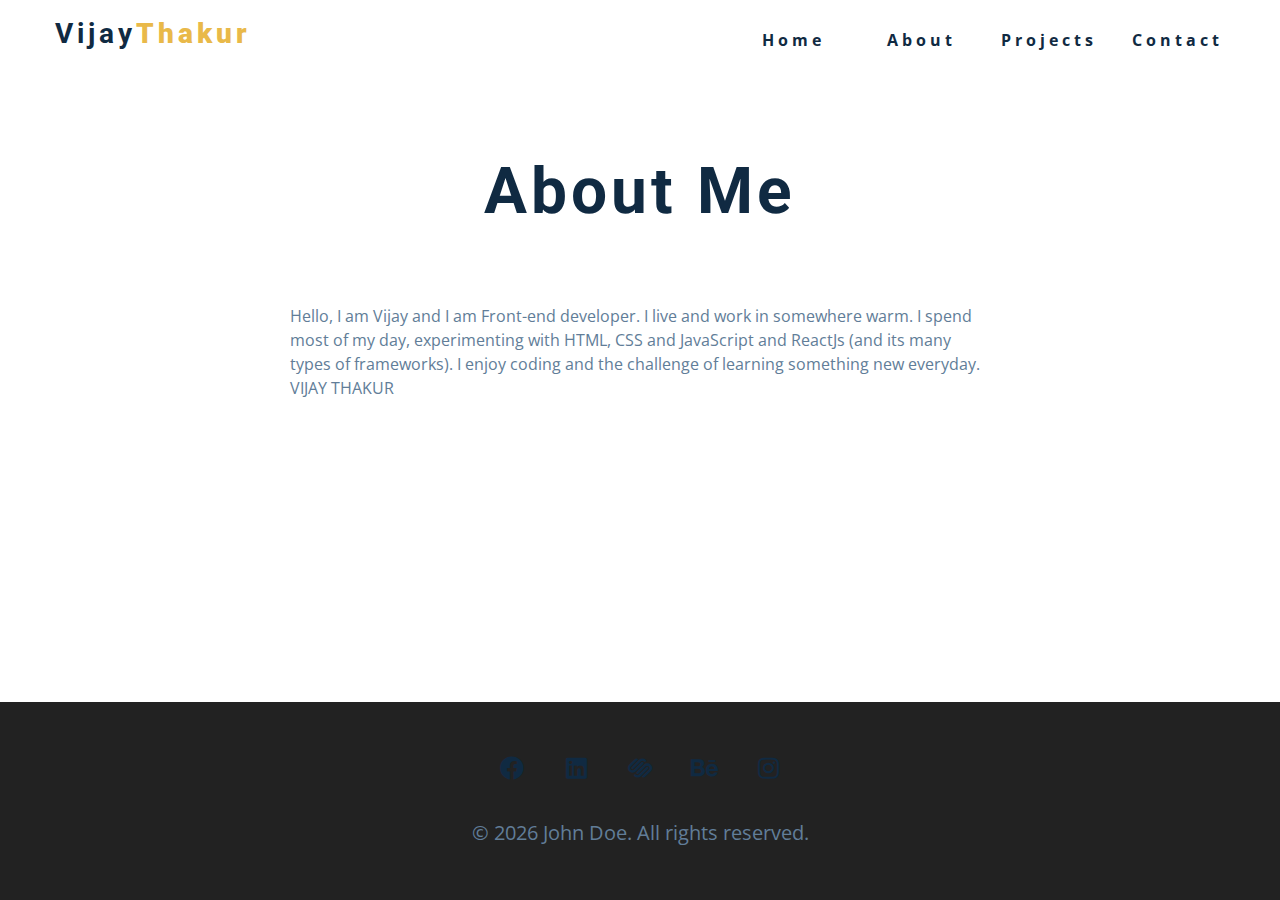
<file: about.html>
<!DOCTYPE html>
<html lang="en">

<head>
    <meta charset="UTF-8" />
    <meta name="viewport" content="width=device-width, initial-scale=1.0" />
    <title>Vijay || Home</title>
    <link rel="stylesheet" href="./fontawesome-free-5.12.1-web/css/all.min.css" />
    <!-- css -->
    <link rel="stylesheet" href="./css/styles.css" />
</head>

<body>
    <!-- navbar -->
    <nav class="nav" id="nav">
        <div class="nav-center">
            <!-- nav header -->
            <div class="nav-header">
                <h3>Vijay<strong style="color:#E9b949">Thakur</strong></h3>
                <button class="nav-btn" id="nav-btn">
            <i class="fas fa-bars"></i>
          </button>
            </div>
            <!-- nav links -->
            <ul class="nav-links">
                <li><a href="index.html">home</a></li>
                <li><a href="about.html">about</a></li>
                <li><a href="projects.html">projects</a></li>
                <li><a href="contact.html">contact</a></li>
            </ul>
        </div>
    </nav>
    <!-- end of navbar -->
    <!-- sidebar -->
    <aside class="sidebar" id="sidebar">
        <div>
            <button id="close-btn" class="close-btn">
          <i class="fas fa-times"></i>
        </button>
            <ul class="sidebar-links">
                <li><a href="index.html">home</a></li>
                <li><a href="about.html">about</a></li>
                <li><a href="projects.html">projects</a></li>
                <li><a href="contact.html">contact</a></li>
            </ul>
            <ul class="social-icons">
                <!-- single item -->
                <li>
                    <a href="https://www.twitter.com" class="social-icon">
                        <i class="fab fa-facebook"></i>
                    </a>
                </li>
                <!-- end of single item -->
                <!-- single item -->
                <li>
                    <a href="https://www.twitter.com" class="social-icon">
                        <i class="fab fa-linkedin"></i>
                    </a>
                </li>
                <!-- end of single item -->
                <!-- single item -->
                <li>
                    <a href="https://www.twitter.com" class="social-icon">
                        <i class="fab fa-squarespace"></i>
                    </a>
                </li>
                <!-- end of single item -->
                <!-- single item -->
                <li>
                    <a href="https://www.twitter.com" class="social-icon">
                        <i class="fab fa-behance"></i>
                    </a>
                </li>
                <!-- end of single item -->
                <!-- single item -->
                <li>
                    <a href="https://www.twitter.com" class="social-icon">
                        <i class="fab fa-instagram"></i>
                    </a>
                </li>
                <!-- end of single item -->
            </ul>
        </div>
    </aside>
    <!-- end of sidebar -->
    <section class="section single-page">
        <div class="section-title">
            <h1>about me</h1>
            <div class="underline"></div>
        </div>
        <div class="section-center page-info">
            <p>
                Hello, I am Vijay and I am Front-end developer. I live and work in somewhere warm. I spend most of my day, experimenting with HTML, CSS and JavaScript and ReactJs (and its many types of frameworks). I enjoy coding and the challenge of learning something
                new everyday.

                <a href="https://github.com/rukthagithub">Vijay Thakur</a
          >
        </p>
      </div>
    </section>
    <!-- footer -->
    <footer class="footer">
      <ul class="social-icons">
        <!-- single item -->
        <li>
          <a href="https://www.twitter.com" class="social-icon">
            <i class="fab fa-facebook"></i>
          </a>
                </li>
                <!-- end of single item -->
                <!-- single item -->
                <li>
                    <a href="https://www.twitter.com" class="social-icon">
                        <i class="fab fa-linkedin"></i>
                    </a>
                </li>
                <!-- end of single item -->
                <!-- single item -->
                <li>
                    <a href="https://www.twitter.com" class="social-icon">
                        <i class="fab fa-squarespace"></i>
                    </a>
                </li>
                <!-- end of single item -->
                <!-- single item -->
                <li>
                    <a href="https://www.twitter.com" class="social-icon">
                        <i class="fab fa-behance"></i>
                    </a>
                </li>
                <!-- end of single item -->
                <!-- single item -->
                <li>
                    <a href="https://www.twitter.com" class="social-icon">
                        <i class="fab fa-instagram"></i>
                    </a>
                </li>
                <!-- end of single item -->
                </ul>

                <p>&copy; <span id="date"></span> John Doe. All rights reserved.</p>
                </footer>
                <script src="./js/app.js"></script>
</body>

</html>
</file>
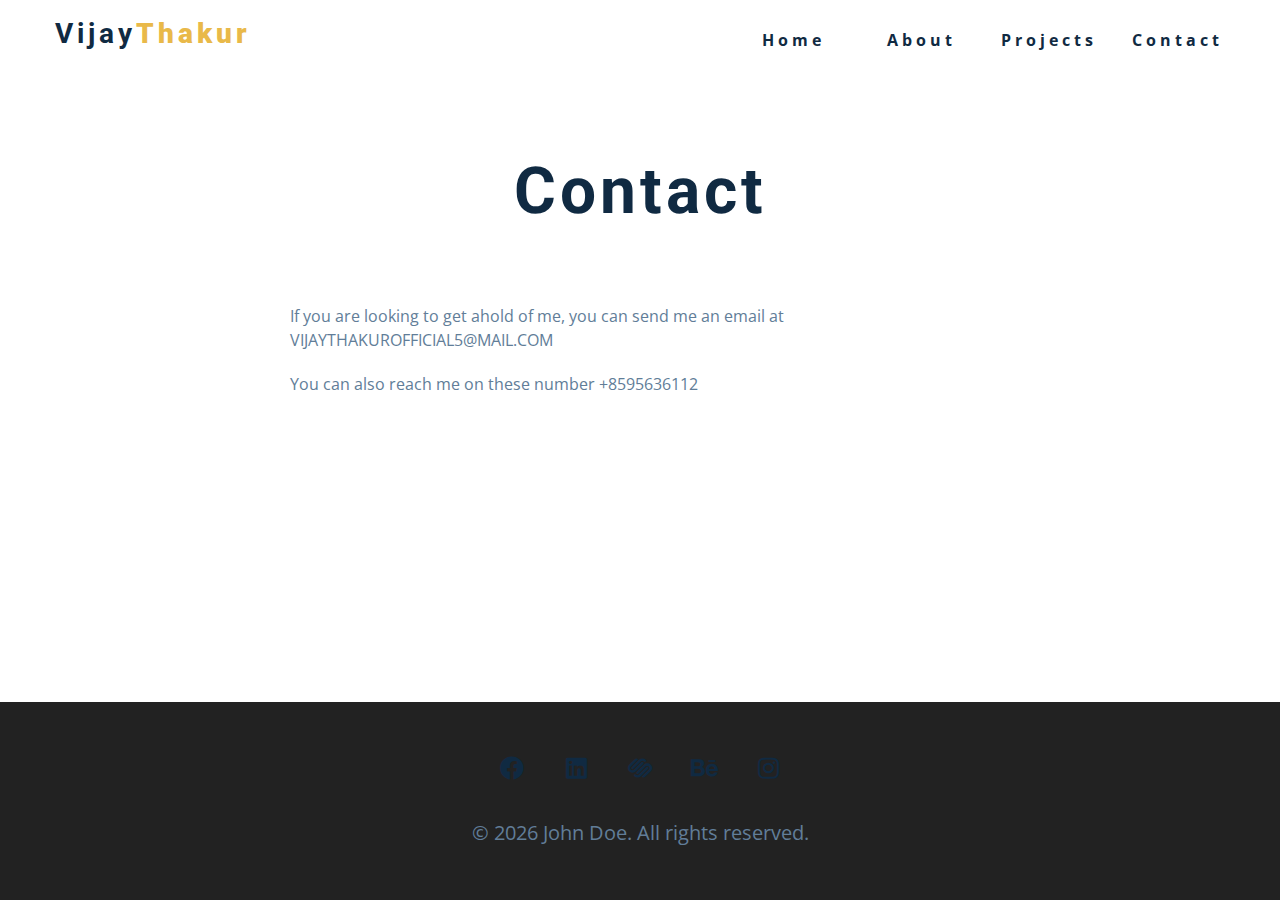
<file: contact.html>
<!DOCTYPE html>
<html lang="en">

<head>
    <meta charset="UTF-8" />
    <meta name="viewport" content="width=device-width, initial-scale=1.0" />
    <title>Vijay || Home</title>
    <link rel="stylesheet" href="./fontawesome-free-5.12.1-web/css/all.min.css" />
    <!-- css -->
    <link rel="stylesheet" href="./css/styles.css" />
</head>

<body>
    <!-- navbar -->
    <nav class="nav" id="nav">
        <div class="nav-center">
            <!-- nav header -->
            <div class="nav-header">
                <h3>Vijay<strong style="color:#E9b949">Thakur</strong></h3>
                <button class="nav-btn" id="nav-btn">
            <i class="fas fa-bars"></i>
          </button>
            </div>
            <!-- nav links -->
            <ul class="nav-links">
                <li><a href="index.html">home</a></li>
                <li><a href="about.html">about</a></li>
                <li><a href="projects.html">projects</a></li>
                <li><a href="contact.html">contact</a></li>
            </ul>
        </div>
    </nav>
    <!-- end of navbar -->
    <!-- sidebar -->
    <aside class="sidebar" id="sidebar">
        <div>
            <button id="close-btn" class="close-btn">
          <i class="fas fa-times"></i>
        </button>
            <ul class="sidebar-links">
                <li><a href="index.html">home</a></li>
                <li><a href="about.html">about</a></li>
                <li><a href="projects.html">projects</a></li>
                <li><a href="contact.html">contact</a></li>
            </ul>
            <ul class="social-icons">
                <!-- single item -->
                <li>
                    <a href="https://www.twitter.com" class="social-icon">
                        <i class="fab fa-facebook"></i>
                    </a>
                </li>
                <!-- end of single item -->
                <!-- single item -->
                <li>
                    <a href="https://www.twitter.com" class="social-icon">
                        <i class="fab fa-linkedin"></i>
                    </a>
                </li>
                <!-- end of single item -->
                <!-- single item -->
                <li>
                    <a href="https://www.twitter.com" class="social-icon">
                        <i class="fab fa-squarespace"></i>
                    </a>
                </li>
                <!-- end of single item -->
                <!-- single item -->
                <li>
                    <a href="https://www.twitter.com" class="social-icon">
                        <i class="fab fa-behance"></i>
                    </a>
                </li>
                <!-- end of single item -->
                <!-- single item -->
                <li>
                    <a href="https://www.twitter.com" class="social-icon">
                        <i class="fab fa-instagram"></i>
                    </a>
                </li>
                <!-- end of single item -->
            </ul>
        </div>
    </aside>
    <!-- end of sidebar -->
    <section class="section single-page">
        <div class="section-title">
            <h1>contact</h1>
            <div class="underline"></div>
        </div>
        <div class="page-info section-center">
            <p>
                If you are looking to get ahold of me, you can send me an email at
                <a href="vijaythakurofficial5@mail.com">vijaythakurofficial5@mail.com</a>
            </p>
            <p>
                You can also reach me on these number
                <!-- <a href="https://www.twitter.com">@your_social_media </a> -->
                <a href="tel:+8595636112">+8595636112</a></p>

            </p>
        </div>
    </section>
    <!-- footer -->
    <footer class="footer">
        <ul class="social-icons">
            <!-- single item -->
            <li>
                <a href="https://www.twitter.com" class="social-icon">
                    <i class="fab fa-facebook"></i>
                </a>
            </li>
            <!-- end of single item -->
            <!-- single item -->
            <li>
                <a href="https://www.twitter.com" class="social-icon">
                    <i class="fab fa-linkedin"></i>
                </a>
            </li>
            <!-- end of single item -->
            <!-- single item -->
            <li>
                <a href="https://www.twitter.com" class="social-icon">
                    <i class="fab fa-squarespace"></i>
                </a>
            </li>
            <!-- end of single item -->
            <!-- single item -->
            <li>
                <a href="https://www.twitter.com" class="social-icon">
                    <i class="fab fa-behance"></i>
                </a>
            </li>
            <!-- end of single item -->
            <!-- single item -->
            <li>
                <a href="https://www.twitter.com" class="social-icon">
                    <i class="fab fa-instagram"></i>
                </a>
            </li>
            <!-- end of single item -->
        </ul>

        <p>&copy; <span id="date"></span> John Doe. All rights reserved.</p>
    </footer>
    <script src="./js/app.js"></script>
</body>

</html>
</file>
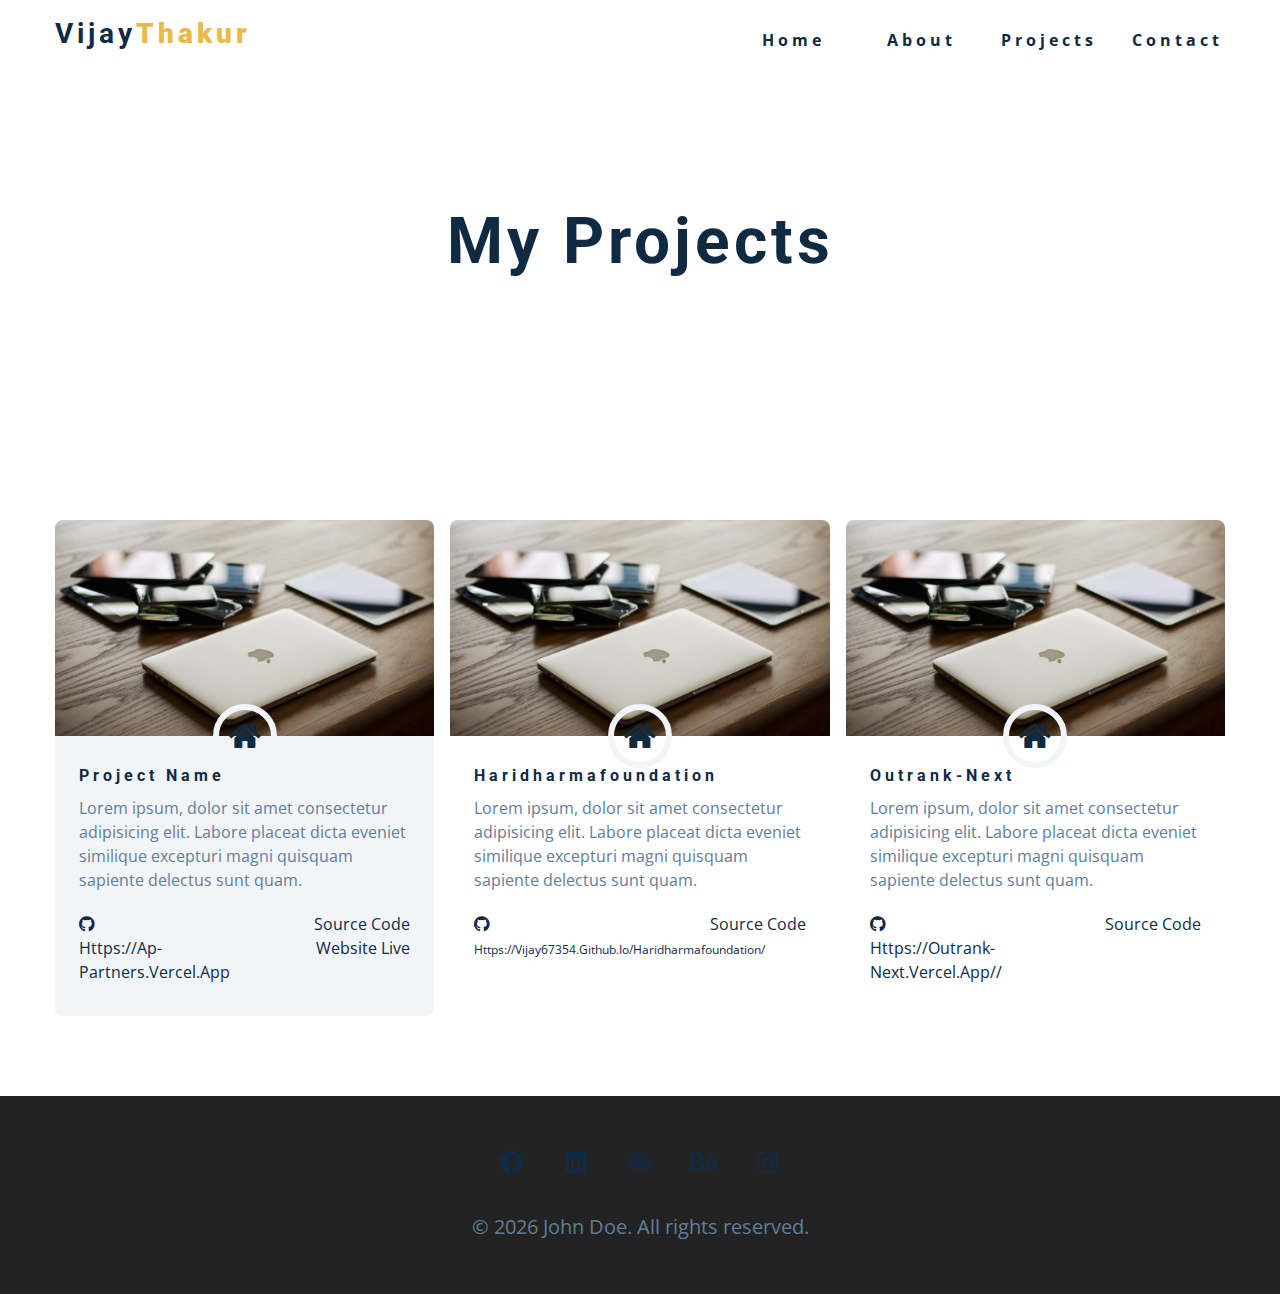
<file: projects.html>
<!DOCTYPE html>
<html lang="en">

<head>
    <title>Vijay || Home</title>
    <link rel="stylesheet" href="./fontawesome-free-5.12.1-web/css/all.min.css" />
    <!-- css -->
    <link rel="stylesheet" href="./css/styles.css" />
</head>

<body>
    <!-- navbar -->
    <nav class="nav" id="nav">
        <div class="nav-center">
            <!-- nav header -->
            <div class="nav-header">
                <h3>Vijay<strong style="color:#E9b949">Thakur</strong></h3>
                <button class="nav-btn" id="nav-btn">
            <i class="fas fa-bars"></i>
          </button>
            </div>
            <!-- nav links -->
            <ul class="nav-links">
                <li><a href="index.html">home</a></li>
                <li><a href="about.html">about</a></li>
                <li><a href="projects.html">projects</a></li>
                <li><a href="contact.html">contact</a></li>
            </ul>
        </div>
    </nav>
    <!-- end of navbar -->
    <!-- sidebar -->
    <aside class="sidebar" id="sidebar">
        <div>
            <button id="close-btn" class="close-btn">
          <i class="fas fa-times"></i>
        </button>
            <ul class="sidebar-links">
                <li><a href="index.html">home</a></li>
                <li><a href="about.html">about</a></li>
                <li><a href="projects.html">projects</a></li>
                <li><a href="contact.html">contact</a></li>
            </ul>
            <ul class="social-icons">
                <!-- single item -->
                <li>
                    <a href="https://www.twitter.com" class="social-icon">
                        <i class="fab fa-facebook"></i>
                    </a>
                </li>
                <!-- end of single item -->
                <!-- single item -->
                <li>
                    <a href="https://www.twitter.com" class="social-icon">
                        <i class="fab fa-linkedin"></i>
                    </a>
                </li>
                <!-- end of single item -->
                <!-- single item -->
                <li>
                    <a href="https://www.twitter.com" class="social-icon">
                        <i class="fab fa-squarespace"></i>
                    </a>
                </li>
                <!-- end of single item -->
                <!-- single item -->
                <li>
                    <a href="https://www.twitter.com" class="social-icon">
                        <i class="fab fa-behance"></i>
                    </a>
                </li>
                <!-- end of single item -->
                <!-- single item -->
                <li>
                    <a href="https://www.twitter.com" class="social-icon">
                        <i class="fab fa-instagram"></i>
                    </a>
                </li>
                <!-- end of single item -->
            </ul>
        </div>
    </aside>
    <!-- end of sidebar -->
    <header class="projects-hero">
        <!-- section title -->
        <div class="section-title">
            <h1>my projects</h1>
            <div class="underline"></div>
        </div>
    </header>
    <section class="section">
        <!-- end of section title -->
        <div class="section-center projects-page-center">
            <!-- single project -->
            <article class="single-project">
                <div class="project-container">
                    <img src="./images/project-1.jpeg" alt="single project" />
                    <a href="projects.html" class="project-icon">
                        <i class="fas fa-home"></i>
                    </a>
                </div>
                <div class="project-details">
                    <h4>project name</h4>
                    <p>
                        Lorem ipsum, dolor sit amet consectetur adipisicing elit. Labore placeat dicta eveniet similique excepturi magni quisquam sapiente delectus sunt quam.
                    </p>
                    <div class="project-footer">
                        <span>
                <i class="fab fa-github"></i>
              </span>
                        <a href="https://github.com/Vijay67354">source code</a>
                    </div>



                    <div class="project-footer">
                        <span>
                          <a href="https://ap-partners.vercel.app">https://ap-partners.vercel.app</a>
   
            </span>
                        <a href="https://ap-partners.vercel.app">Website live</a>
                    </div>
                </div>
            </article>











            <article class="Double-project">
                <div class="project-container">
                    <img src="./images/project-1.jpeg" alt="Double-project " />
                    <a href="projects.html" class="project-icon">
                        <i class="fas fa-home"></i>
                    </a>
                </div>
                <div class="project-details">
                    <h4>Haridharmafoundation</h4>
                    <p>
                        Lorem ipsum, dolor sit amet consectetur adipisicing elit. Labore placeat dicta eveniet similique excepturi magni quisquam sapiente delectus sunt quam.
                    </p>
                    <div class="project-footer">
                        <span>
              <i class="fab fa-github"></i>
            </span>
                        <a href="https://github.com/Vijay67354/Ngo-Gaushalaweb">source code</a>
                    </div>



                    <div class="project-footer">
                        <span>
                        <a href="https://vijay67354.github.io/Haridharmafoundation/" style="font-size: 12px;">https://vijay67354.github.io/Haridharmafoundation/</a>
 
          </span>
                        <!-- <a href="https://vijay67354.github.io/Haridharmafoundation/">Website live</a> -->
                    </div>
                </div>
            </article>













            <article class="Third-project">
                <div class="project-container">
                    <img src="./images/project-1.jpeg" alt="Double-project " />
                    <a href="projects.html" class="project-icon">
                        <i class="fas fa-home"></i>
                    </a>
                </div>
                <div class="project-details">
                    <h4>outrank-next</h4>
                    <p>
                        Lorem ipsum, dolor sit amet consectetur adipisicing elit. Labore placeat dicta eveniet similique excepturi magni quisquam sapiente delectus sunt quam.
                    </p>
                    <div class="project-footer">
                        <span>
            <i class="fab fa-github"></i>
          </span>
                        <a href="https://github.com/Vijay67354">source code</a>
                    </div>



                    <div class="project-footer">
                        <span>
                      <a href="https://outrank-next.vercel.app/">https://outrank-next.vercel.app//</a>

        </span>
                        <!-- <a href="https://vijay67354.github.io/Haridharmafoundation/">Website live</a> -->
                    </div>
                </div>
            </article>

            <!-- end of single project -->
        </div>
    </section>
    <!-- footer -->
    <footer class="footer">
        <ul class="social-icons">
            <!-- single item -->
            <li>
                <a href="https://www.twitter.com" class="social-icon">
                    <i class="fab fa-facebook"></i>
                </a>
            </li>
            <!-- end of single item -->
            <!-- single item -->
            <li>
                <a href="https://www.twitter.com" class="social-icon">
                    <i class="fab fa-linkedin"></i>
                </a>
            </li>
            <!-- end of single item -->
            <!-- single item -->
            <li>
                <a href="https://www.twitter.com" class="social-icon">
                    <i class="fab fa-squarespace"></i>
                </a>
            </li>
            <!-- end of single item -->
            <!-- single item -->
            <li>
                <a href="https://www.twitter.com" class="social-icon">
                    <i class="fab fa-behance"></i>
                </a>
            </li>
            <!-- end of single item -->
            <!-- single item -->
            <li>
                <a href="https://www.twitter.com" class="social-icon">
                    <i class="fab fa-instagram"></i>
                </a>
            </li>
            <!-- end of single item -->
        </ul>

        <p>&copy; <span id="date"></span> John Doe. All rights reserved.</p>
    </footer>
    <script src="./js/app.js"></script>
</body>

</html>
</file>
<file: css/styles.css>
/*
=============== 
Fonts
===============
*/

@import url("https://fonts.googleapis.com/css?family=Open+Sans|Roboto:400,700&display=swap");

/*
=============== 
Variables
===============
*/

:root {
    /* dark shades of primary color*/
    /* darkest grey - used for headings */
    --clr-grey-1: hsl(209, 61%, 16%);
    --clr-grey-2: hsl(211, 39%, 23%);
    --clr-grey-3: hsl(209, 34%, 30%);
    --clr-grey-4: hsl(209, 28%, 39%);
    /* grey used for paragraphs */
    --clr-grey-5: hsl(210, 22%, 49%);
    --clr-grey-6: hsl(209, 23%, 60%);
    --clr-grey-7: hsl(211, 27%, 70%);
    --clr-grey-8: hsl(210, 31%, 80%);
    --clr-grey-9: hsl(212, 33%, 89%);
    --clr-grey-10: hsl(210, 36%, 96%);
    --clr-white: #fff;
    --ff-primary: "Roboto", sans-serif;
    --ff-secondary: "Open Sans", sans-serif;
    --transition: all 0.3s linear;
    --spacing: 0.25rem;
    --radius: 0.5rem;
    --light-shadow: 0 5px 15px rgba(0, 0, 0, 0.1);
    --dark-shadow: 0 5px 15px rgba(0, 0, 0, 0.2);
    --max-width: 1170px;
}


/*
=============== 
Global Styles
===============
*/

*,
::after,
::before {
    margin: 0;
    padding: 0;
    box-sizing: border-box;
}

body {
    font-family: var(--ff-secondary);
    background: var(--clr-white);
    color: var(--clr-grey-1);
    line-height: 1.5;
    font-size: 0.875rem;
}

ul {
    list-style-type: none;
}

a {
    text-decoration: none;
}

img:not(.nav-logo) {
    width: 100%;
    display: block;
}

h1,
h2,
h3,
h4 {
    letter-spacing: var(--spacing);
    text-transform: capitalize;
    line-height: 1.25;
    margin-bottom: 0.75rem;
    font-family: var(--ff-primary);
}

h1 {
    font-size: 3rem;
}

h2 {
    font-size: 2rem;
}

h3 {
    font-size: 1.25rem;
}

h4 {
    font-size: 0.875rem;
}

p {
    margin-bottom: 1.25rem;
    color: var(--clr-grey-5);
}

@media screen and (min-width: 800px) {
    h1 {
        font-size: 4rem;
    }
    h2 {
        font-size: 2.5rem;
    }
    h3 {
        font-size: 1.75rem;
    }
    h4 {
        font-size: 1rem;
    }
    body {
        font-size: 1rem;
    }
    h1,
    h2,
    h3,
    h4 {
        line-height: 1;
    }
}


/*  global classes */

.btn {
    text-transform: uppercase;
    background: var(--clr-primary-5);
    color: var(--clr-primary-1);
    padding: 0.375rem 0.75rem;
    letter-spacing: var(--spacing);
    display: inline-block;
    font-weight: 700;
    -webkit-transition: var(--transition);
    transition: var(--transition);
    font-size: 0.875rem;
    border: 2px solid transparent;
    cursor: pointer;
    box-shadow: 0 1px 3px rgba(0, 0, 0, 0.2);
    border-radius: var(--radius);
}

.btn:hover {
    color: var(--clr-primary-1);
    background: var(--clr-primary-7);
}


/* section */

.section {
    padding: 5rem 0;
}

.section-center {
    width: 90vw;
    margin: 0 auto;
    max-width: 1170px;
}

@media screen and (min-width: 992px) {
    .section-center {
        width: 95vw;
    }
}


/* added during recording */

.underline {
    width: 5rem;
    height: 0.25rem;
    margin-bottom: 1.25rem;
    background: var(--clr-primary-5);
    margin-left: auto;
    margin-right: auto;
}


/* section title */

.section-title {
    margin-bottom: 4rem;
    text-align: center;
}

.bg-grey {
    background: var(--clr-grey-10);
}


/*
=============== 
Navbar
===============
*/

.nav-links {
    display: none;
}

.nav {
    height: 5rem;
    display: grid;
    -webkit-box-align: center;
    align-items: center;
    -webkit-transition: var(--transition);
    transition: var(--transition);
    padding: 1rem;
}

.nav-center {
    width: 100%;
    max-width: 1170px;
    margin: 0 auto;
}

.nav-header {
    display: grid;
    grid-template-columns: 1fr 1fr;
    -webkit-box-align: center;
    align-items: center;
}

.nav-btn {
    background: transparent;
    border-color: transparent;
    color: var(--clr-primary-5);
    font-size: 2rem;
    cursor: pointer;
    /* show later */
    justify-self: right;
}

@media screen and (min-width: 768px) {
    .nav {
        background: var(--clr-primary-10);
    }
    .nav-btn {
        display: none;
    }
    .nav-links {
        display: grid;
        grid-template-columns: repeat(4, 1fr);
        justify-items: center;
        -webkit-column-gap: 2rem;
        -moz-column-gap: 2rem;
        column-gap: 2rem;
    }
    .nav-links a {
        text-transform: capitalize;
        color: var(--clr-grey-1);
        font-weight: bold;
        letter-spacing: var(--spacing);
        -webkit-transition: var(--transition);
        transition: var(--transition);
    }
    .nav-links a:hover {
        color: var(--clr-primary-5);
    }
    .nav-center {
        display: grid;
        grid-template-columns: auto 1fr;
        -webkit-box-align: center;
        align-items: center;
    }
    .nav-links {
        justify-self: end;
    }
}


/* fixed navbar */

.navbar-fixed {
    position: fixed;
    top: 0;
    left: 0;
    width: 100%;
    background: var(--clr-white);
    z-index: 2;
    box-shadow: var(--light-shadow);
}


/*
=============== 
Sidebar
===============
*/

.sidebar {
    position: fixed;
    top: 0;
    left: 0;
    width: 100%;
    height: 100%;
    background: var(--clr-grey-10);
    z-index: 4;
    display: grid;
    place-items: center;
    -webkit-transition: var(--transition);
    transition: var(--transition);
    /* add later */
    -webkit-transform: translate(-100%);
    transform: translate(-100%);
}

.show-sidebar {
    -webkit-transform: translate(0);
    transform: translate(0);
}

.sidebar-links {
    text-align: center;
}


/* add sidebar links to navbar links */

.sidebar-links a {
    font-size: 2rem;
    text-transform: capitalize;
    -webkit-transition: var(--transition);
    transition: var(--transition);
    color: var(--clr-grey-5);
    letter-spacing: var(--spacing);
    display: inline-block;
    margin-bottom: 1.5rem;
}

.sidebar-links a:hover {
    color: var(--clr-primary-5);
}

.social-icons {
    display: grid;
    margin-top: 3rem;
    width: 20rem;
    grid-template-columns: repeat(5, 1fr);
    justify-items: center;
}

.social-icon {
    font-size: 1.5rem;
    color: var(--clr-grey-1);
    -webkit-transition: var(--transition);
    transition: var(--transition);
}


/* .social-icon:hover {
    color: var(--clr-primary-5);
} */

.close-btn {
    position: absolute;
    top: 1rem;
    right: 1rem;
    font-size: 3rem;
    background: transparent;
    border: none;
    -webkit-transition: var(--transition);
    transition: var(--transition);
    color: #bb2525;
    cursor: pointer;
}

.close-btn:hover {
    color: #e66b6b;
}


/*
=============== 
Hero
===============
*/


/* underline in globals */

.hero .underline {
    margin-bottom: 0.5rem;
    margin-left: 0;
}

.hero-img {
    display: none;
}

.hero {
    background: var(--clr-primary-10);
}

.hero-center {
    min-height: calc(100vh - 5rem);
    display: grid;
    -webkit-box-align: center;
    align-items: center;
    justify-items: center;
}

.hero-info h4 {
    color: var(--clr-grey-5);
}

.hero-icons {
    justify-items: start;
}

.hero-btn {
    margin-top: 1.25rem;
}


/* later in the media query */

@media screen and (min-width: 992px) {
    .hero-center {
        grid-template-columns: 1fr 1fr;
    }
    .hero-img {
        /* show on bigger screensize */
        display: block;
        position: relative;
    }
    .hero-photo {
        max-width: 25rem;
        max-height: 30rem;
        -o-object-fit: cover;
        object-fit: cover;
        border-radius: var(--radius);
        /* place the image in front of ::before */
        position: relative;
    }
    /* hero photo outside  */
    .hero-img::before,
    .about-img::before {
        content: "";
        position: absolute;
        width: 100%;
        height: 100%;
        top: 2rem;
        right: -2rem;
        border: 0.25rem solid var(--clr-primary-7);
        border-radius: var(--radius);
    }
}


/*
=============== 
About
===============
*/


/* section title in globals */

.about-title {
    text-align: left;
}

.about-title .underline {
    margin-left: 0;
}

.about-title {
    margin-bottom: 2rem;
}

.about-center {
    display: grid;
    gap: 3rem 2rem;
}

.about-img {
    justify-self: center;
}

@media screen and (min-width: 992px) {
    .about-center {
        grid-template-columns: 1fr 1fr;
    }
    /* about-img::before added to hero */
    .about-img {
        position: relative;
    }
    .about-img::before {
        left: -2rem;
    }
    .about-info {
        align-self: center;
    }
}


/*
=============== 
Services
===============
*/


/* talk about small screen 
without grid 
 different setup */


/* bg-grey in globals */

.service {
    background: var(--clr-white);
    padding: 3rem 1.5rem;
    margin-bottom: 2rem;
    border-radius: var(--radius);
    text-align: center;
    -webkit-transition: var(--transition);
    transition: var(--transition);
}

.service .service-icon {
    font-size: 2rem;
    margin-bottom: 1.5rem;
}

.service .underline {
    width: 3rem;
    height: 0.12rem;
    -webkit-transition: var(--transition);
    transition: var(--transition);
}

.service p {
    -webkit-transition: var(--transition);
    transition: var(--transition);
}

.service:hover {
    background: var(--clr-primary-5);
    color: var(--clr-white);
}

.service:hover p {
    color: var(--clr-white);
}

.service:hover .underline {
    background: var(--clr-white);
}

@media screen and (min-width: 676px) {
    .services-center {
        display: grid;
        grid-template-columns: 1fr 1fr;
        -webkit-column-gap: 2rem;
        -moz-column-gap: 2rem;
        column-gap: 2rem;
    }
}

@media screen and (min-width: 992px) {
    .services-center {
        grid-template-columns: 1fr 1fr 1fr;
    }
}


/*
=============== 
Projects
===============
*/

.projects-text {
    width: 85vw;
    max-width: 30rem;
    margin: 0 auto;
}

.project {
    position: relative;
    background: var(--clr-primary-5);
    border-radius: var(--radius);
    margin-bottom: 2rem;
}

.project-info {
    text-align: center;
    color: var(--clr-white);
    position: absolute;
    top: 50%;
    left: 50%;
    -webkit-transform: translate(-50%, -50%);
    transform: translate(-50%, -50%);
    -webkit-transition: var(--transition);
    transition: var(--transition);
    opacity: 0;
}

.project-info p {
    text-transform: capitalize;
    color: var(--clr-white);
}

.project:hover .project-info {
    opacity: 1;
}

.project-img {
    -webkit-transition: var(--transition);
    transition: var(--transition);
    border-radius: var(--radius);
    height: 15rem;
    -o-object-fit: cover;
    object-fit: cover;
}

.project:hover .project-img {
    opacity: 0.1;
}

.project::after {
    content: "";
    position: absolute;
    top: 0;
    left: 0;
    width: 100%;
    height: 100%;
    border: 0.25rem solid var(--clr-white);
    border-radius: var(--radius);
    -webkit-transition: var(--transition);
    transition: var(--transition);
    opacity: 0;
}

.project:hover::after {
    opacity: 1;
    -webkit-transform: scale(0.8);
    transform: scale(0.8);
}

@media screen and (min-width: 676px) {
    .projects-center {
        display: grid;
        grid-template-columns: 1fr 1fr;
        -webkit-column-gap: 2rem;
        -moz-column-gap: 2rem;
        column-gap: 2rem;
    }
}

@media screen and (min-width: 992px) {
    .projects-center {
        grid-template-columns: repeat(3, 1fr);
    }
}

@media screen and (min-width: 1170px) {
    .projects-center {
        grid-template-rows: 200px 200px;
        gap: 1rem;
        grid-template-areas: "a b b" "a c d";
    }
    .project {
        height: 100%;
    }
    .project-img {
        height: 100%;
    }
    .project-1 {
        grid-area: b;
    }
    .project-2 {
        grid-area: a;
    }
    .project-3 {
        grid-area: c;
    }
    .project-4 {
        grid-area: d;
    }
}


/*
=============== 
Connect
===============
*/

.connect {
    min-height: 40vh;
    position: relative;
    padding: 10rem 0 5rem 0;
    margin: 5rem 0;
}

.video-container {
    position: absolute;
    top: 0;
    left: 0;
    width: 100%;
    height: 100%;
    -o-object-fit: cover;
    object-fit: cover;
    z-index: -2;
}

.connect::after {
    content: "";
    position: absolute;
    top: 0;
    left: 0;
    width: 100%;
    height: 100%;
    background: var(--clr-white);
    opacity: 0.7;
    z-index: -1;
}

.connect {
    display: grid;
    place-items: center;
}

.video-banner .section-title {
    margin-bottom: 2rem;
}

.video-text {
    max-width: 30rem;
}

.video-banner {
    background: var(--clr-primary-10);
    padding: 3rem 5rem 12rem 5rem;
    text-align: center;
    -webkit-clip-path: polygon( 0% 0%, 100% 0%, 100% 75%, 75% 75%, 75% 100%, 50% 75%, 0% 75%);
    clip-path: polygon( 0% 0%, 100% 0%, 100% 75%, 75% 75%, 75% 100%, 50% 75%, 0% 75%);
}


/* add clip path */

.connect {
    -webkit-clip-path: polygon( 50% 0%, 100% 10%, 100% 90%, 50% 100%, 0 90%, 0 10%);
    clip-path: polygon(50% 0%, 100% 10%, 100% 90%, 50% 100%, 0 90%, 0 10%);
}


/*
=============== 
Skills
===============

*/

@media screen and (min-width: 768px) {
    .skills-center {
        display: grid;
        grid-template-columns: 1fr 1fr;
        column-gap: 2rem;
    }
}

.skills {
    background: var(--clr-primary-9);
}

.skills h3 {
    margin: 1.5rem 0;
    color: var(--clr-primary-1);
}

.skill {
    margin-bottom: 1.25rem;
}

.skill p {
    margin-bottom: 0.5rem;
    text-transform: capitalize;
    color: var(--clr-primary-1);
}

.skill-container {
    height: 1rem;
    width: 100%;
    background: var(--clr-white);
    border-radius: var(--radius);
    position: relative;
}

.skill-value {
    position: absolute;
    top: 0;
    left: 0;
    height: 100%;
    width: 50%;
    background: var(--clr-primary-5);
    border-radius: var(--radius);
    display: grid;
    -webkit-box-align: center;
    align-items: center;
}

.value-90 {
    width: 90%;
}

.value-80 {
    width: 80%;
}

.skill-text {
    position: absolute;
    top: -2rem;
    left: 50%;
    -webkit-transform: translateX(-50%);
    transform: translateX(-50%);
}

.skill-text-70 {
    left: 90%;
}

.skill-text-100 {
    left: 100%;
}


/*
=============== 
Timeline
===============
*/

.timeline-center {
    width: 80vw;
    max-width: 40rem;
}

.timeline-item {
    border-top: 2px dashed var(--clr-primary-5);
    margin: 0;
    padding: 4rem 2rem;
    position: relative;
}

.timeline-item p {
    margin-bottom: 0;
}

.timeline-item:nth-child(even) {
    border-left: 2px dashed var(--clr-primary-5);
    border-top-left-radius: 2rem;
    border-bottom-left-radius: 2rem;
    /* border-right: 2px dashed var(--clr-primary-5); */
    margin-right: 2rem;
    padding-right: 0;
}

.timeline-item:nth-child(odd) {
    border-right: 2px dashed var(--clr-primary-5);
    border-top-right-radius: 30px;
    border-bottom-right-radius: 30px;
    margin-left: 2rem;
    padding-left: 0;
}

.timeline-item:first-child {
    border-top: 0;
    border-top-right-radius: 0;
    border-top-left-radius: 0;
}

.timeline-item:last-child {
    border-bottom-right-radius: 0;
    border-bottom-left-radius: 0;
}

.number {
    position: absolute;
    top: 50%;
    /* right:50%; */
    -webkit-transform: translate(-50%, -50%);
    transform: translate(-50%, -50%);
    margin-bottom: 0;
    background: var(--clr-primary-5);
    width: 2rem;
    height: 2rem;
    border-radius: 50%;
    display: grid;
    place-items: center;
    color: var(--clr-primary-1);
    font-weight: bold;
}

.timeline-item:nth-child(even) .number {
    left: 0;
}

.timeline-item:nth-child(odd) .number {
    right: 0;
    -webkit-transform: translate(50%, -50%);
    transform: translate(50%, -50%);
}


/*
=============== 
Blog
===============
*/

.blog {
    background: var(--clr-grey-10);
}

.card {
    -webkit-perspective: 1500px;
    perspective: 1500px;
    height: 27rem;
    position: relative;
}

.card-side {
    -webkit-transition: all 2s linear;
    transition: all 2s linear;
    position: absolute;
    top: 0;
    left: 0;
    width: 100%;
    height: 100%;
    -webkit-transform: translate3d(0, 0, 0);
    visibility: visible;
    -webkit-backface-visibility: hidden;
    backface-visibility: hidden;
    border-radius: var(--radius);
}

.card-front {
    background: var(--clr-white);
}

.card-back {
    -webkit-transform: rotateY(180deg);
    transform: rotateY(180deg);
    background: var(--clr-primary-10);
    display: grid;
    place-items: center;
}

.card:hover .card-front {
    -webkit-transform: rotateY(-180deg);
    transform: rotateY(-180deg);
}

.card:hover .card-back {
    -webkit-transform: rotateY(0);
    transform: rotateY(0);
}


/* rest of the styles */

.card-front img {
    height: 13rem;
    -o-object-fit: cover;
    object-fit: cover;
    border-top-left-radius: var(--radius);
    border-top-right-radius: var(--radius);
}

.card-footer {
    display: grid;
    grid-template-columns: auto 1fr;
    -webkit-box-align: center;
    align-items: center;
}

.card-footer img {
    width: 2rem;
    height: 2rem;
    -o-object-fit: cover;
    object-fit: cover;
    border-radius: 50%;
}

.card-footer p {
    margin-bottom: 0;
    text-transform: uppercase;
    justify-self: end;
    color: var(--clr-primary-5);
    font-size: 0.85rem;
}

.card-info {
    padding: 1rem 1.5rem;
}

.blog-center {
    display: grid;
    grid-template-columns: repeat(auto-fill, minmax(330px, 1fr));
    gap: 3rem 1rem;
}


/*
=============== 
Footer
===============
*/

.footer {
    padding-bottom: 2rem;
    background: #222;
    display: grid;
    place-items: center;
}

.footer .social-icons {
    margin-bottom: 2rem;
}

.footer .social-icon {
    color: var(--clr-primary-5);
}

.footer .social-icon:hover {
    color: var(--clr-primary-10);
}

.footer p {
    font-size: 1.25rem;
    /* color: var(--clr-white); */
}


/*
=============== 
Single Page
===============
*/

.single-page {
    background-color: var(--clr-primary-10);
    min-height: calc(100vh - 5rem - 198px);
}

.page-info {
    max-width: 700px;
    background: var(--clr-primary-10);
}

.page-info a {
    text-transform: uppercase;
    color: var(--clr-primary-5);
    -webkit-transition: var(--transition);
    transition: var(--transition);
}

.page-info a:hover {
    color: var(--clr-primary-1);
}


/*
=============== 
Projects
===============
*/

.projects-hero {
    height: 40vh;
    background: var(--clr-primary-10);
    display: grid;
    place-items: center;
}

.projects-hero .section-title {
    margin-bottom: 0;
}

.projects-page-center {
    display: grid;
    grid-template-columns: repeat(auto-fill, minmax(330px, 1fr));
    gap: 3rem 1rem;
}

.single-project {
    background: var(--clr-grey-10);
    border-radius: var(--radius);
}

.project-container img {
    border-top-left-radius: var(--radius);
    border-top-right-radius: var(--radius);
}

.project-container {
    position: relative;
}

.project-icon {
    position: absolute;
    font-size: 1.75rem;
    bottom: 0;
    left: 50%;
    transform: translate(-50%, 50%);
    background: var(--clr-primary-5);
    width: 4rem;
    height: 4rem;
    display: grid;
    place-items: center;
    border-radius: 50%;
    color: var(--clr-primary-1);
    border: 0.375rem solid var(--clr-grey-10);
}

.project-details {
    padding: 2rem 1.5rem;
}

.project-footer {
    display: grid;
    grid-template-columns: 1fr 1fr;
}

.project-footer {
    color: var(--clr-primary-5);
}

.project-footer a {
    text-transform: capitalize;
    color: var(--clr-primary-5);
    transition: var(--transition);
    justify-self: end;
}
</file>
